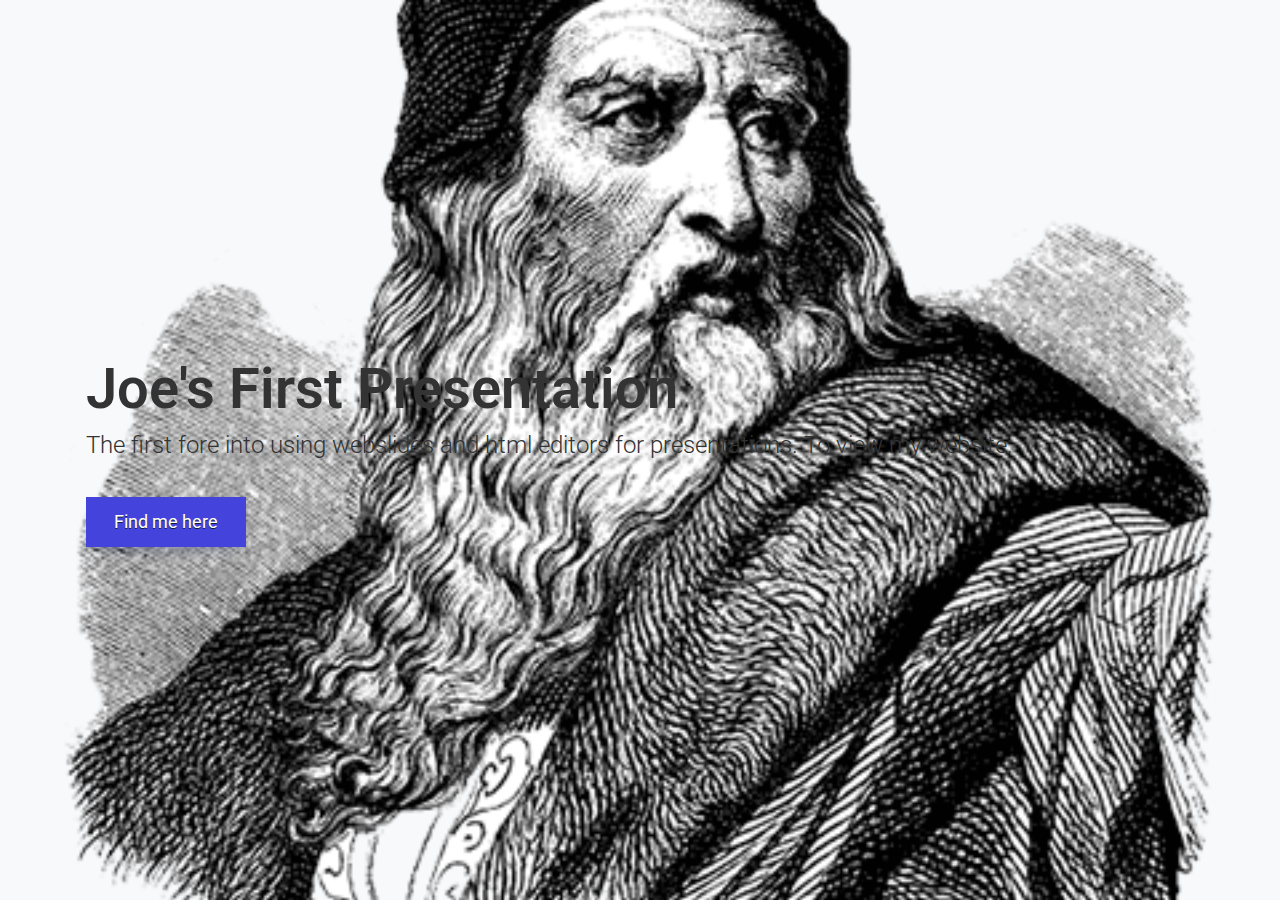
<file: index.html>
<!DOCTYPE html> 
<!-- taken from - https://www.youtube.com/watch?v=uE1m21Umn0s&ab_channel=TraversyMedia finish laters -->
<html lang="en">
<head>
    <meta charset="UTF-8">
    <meta name="viewport" content="width=device-width, initial-scale=1.0">
    <!-- Google Fonts -->
    <link href="https://fonts.googleapis.com/css?family=Roboto:100,100i,300,300i,400,400i,700,700i%7CMaitree:200,300,400,600,700&amp;subset=latin-ext" rel="stylesheet">
    <link rel="stylesheet" href="https://cdnjs.cloudflare.com/ajax/libs/font-awesome/6.1.2/css/all.min.css" 
    integrity="sha512-1sCRPdkRXhBV2PBLUdRb4tMg1w2YPf37qatUFeS7zlBy7jJI8Lf4VHwWfZZfpXtYSLy85pkm9GaYVYMfw5BC1A==" 
    crossorigin="anonymous" referrerpolicy="no-referrer" />
    <link rel="stylesheet" href="css/webslides.css">
    <title> Joe's first pres</title>
</head>
<body>
    <main role="main">
        <article id="webslides" class="horizontal">
                   
            <!-- slide 1 -->


            <Section>
                <span class="background" style="background-image:url('images/davinci.png')"></span>
                
                 <!-- div class="wrap"> used to add content -->
                <div class="wrap">
                    <h1><strong>Joe's First Presentation</strong></h1>
                    <p class="text-intro">
                        The first fore into using webslides and html editors for presentations.
                        To view my website:                         
                    </p>
                    <p>
                        <a href="#" class="button zoomIn">
                            Find me here
                        </a>

                    </p>
                </div>

            </Section>
           
            <section>
            <!-- slide 2 -->
                <div class="wrap size-50 alighncenter">
                    <!-- h1 - header 1, h2, header 2 -->
                    <h2><strong> Preselecting the digitisation effort</strong></h2>
                    <!-- <p> paragraph element -->
                    <p class="text-intro"> Using graphs to find complexity</p>
                    <div class="bh-white shadow"></div>
                        <el class="flexblock reasons">
                            <!-- li - list item -->
                            <li>
                                <h2> identification of complexity</h2>
                                <p> Structural, information flow </p>
                            </li>
                            <li>
                                <h2> Framework for chosen data sources </h2>
                                <p> mapping and model selection </p>
                            </li>
                            <li>
                                <h2> Application and analysis of chosen techniques </h2>
                                <p> Time saved</p>
                            </li>
                            
                        </el>

                </div>
            </section>
            <section>
                <!-- slide 3 -->
                <!-- grid style sections -->
                <div class="wrap">
                    <div class="grid vertical-align">
                        <div class="column">
                            <h3><strong> Issues in construction</strong></h3>
                            <p>
                                inefficient
                            </p>
                        </div>
                        <div class="column">
                            <img src="images/Issues.png" alt="">
                        </div>
                        
                    </div>
                </div>
            </section>
            <section>
                
            </section>

            <section>
            <!-- end and thanks slide, snappy - pleasure to be here and talk after https://www.youtube.com/watch?v=Unzc731iCUY&ab_channel=MITOpenCourseWare -->
            <h1><strong>Surgical infrastructure systems!</strong></h1>
                    <p class="text-intro">
                        It's been a pleasure to be here.
            </section>

        </article>
    </main>
    <script src = "js/webslides.js"></script>
    <script>
        window.ws = new WebSlides();
    </script>

</body>
</html>
</file>
